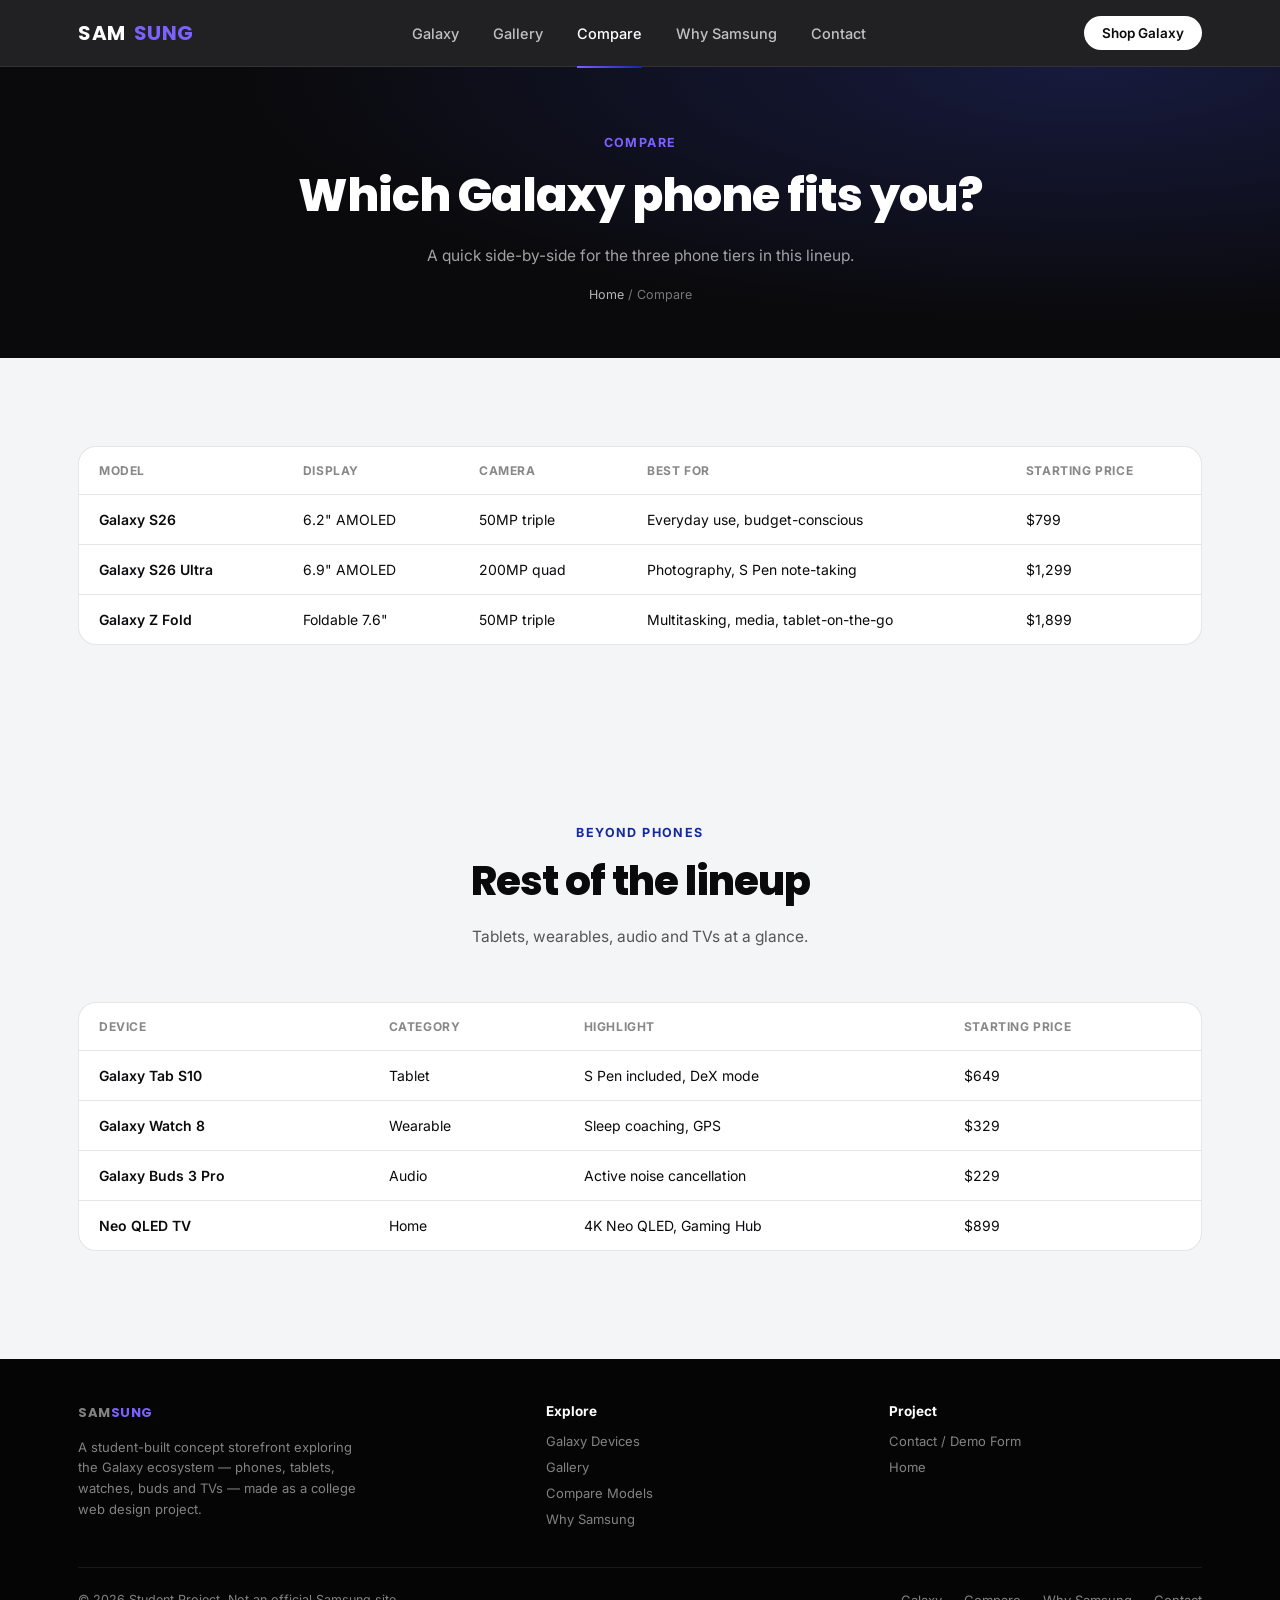
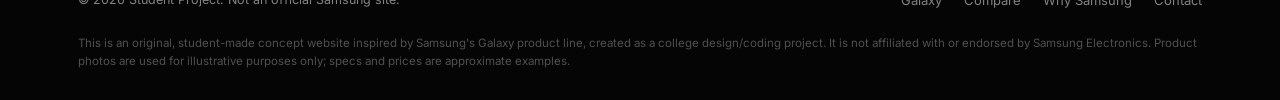
<file: compare.html>
<!DOCTYPE html>
<html lang="en">
<head>
<meta charset="UTF-8">
<meta name="viewport" content="width=device-width, initial-scale=1.0">
<title>Compare Models | Samsung Showcase</title>
<meta name="description" content="Compare specs across the Samsung Galaxy lineup.">
<link rel="preconnect" href="https://fonts.googleapis.com">
<link href="https://fonts.googleapis.com/css2?family=Poppins:wght@400;500;600;700;800&family=Inter:wght@400;500;600&display=swap" rel="stylesheet">
<link rel="stylesheet" href="style.css">
</head>
<body>
<header>
  <nav class="wrap">
    <a href="index.html" class="logo">SAM<span>SUNG</span></a>
    <ul class="navlinks">
      <li><a href="galaxy.html">Galaxy</a></li>
      <li><a href="gallery.html">Gallery</a></li>
      <li><a href="compare.html" class="active">Compare</a></li>
      <li><a href="about.html">Why Samsung</a></li>
      <li><a href="contact.html">Contact</a></li>
    </ul>
    <a href="galaxy.html" class="nav-cta">Shop Galaxy</a>
    <button class="burger" aria-label="Menu" onclick="document.getElementById('mmenu').classList.toggle('open')">☰</button>
  </nav>
  <div class="mobile-menu" id="mmenu">
    <a href="index.html">Home</a><a href="galaxy.html">Galaxy</a><a href="gallery.html">Gallery</a><a href="compare.html" class="active">Compare</a><a href="about.html">Why Samsung</a><a href="contact.html">Contact</a>
  </div>
</header>


<div class="page-header">
  <div class="wrap">
    <span class="kicker">Compare</span>
    <h1>Which Galaxy phone fits you?</h1>
    <p>A quick side-by-side for the three phone tiers in this lineup.</p>
    <div class="breadcrumb"><a href="index.html">Home</a> / Compare</div>
  </div>
</div>

<section>
  <div class="wrap">
    <div class="table-wrap">
      <table>
        <thead>
          <tr><th>Model</th><th>Display</th><th>Camera</th><th>Best for</th><th>Starting price</th></tr>
        </thead>
        <tbody>
          <tr><td>Galaxy S26</td><td>6.2" AMOLED</td><td>50MP triple</td><td>Everyday use, budget-conscious</td><td>$799</td></tr>
          <tr><td>Galaxy S26 Ultra</td><td>6.9" AMOLED</td><td>200MP quad</td><td>Photography, S Pen note-taking</td><td>$1,299</td></tr>
          <tr><td>Galaxy Z Fold</td><td>Foldable 7.6"</td><td>50MP triple</td><td>Multitasking, media, tablet-on-the-go</td><td>$1,899</td></tr>
        </tbody>
      </table>
    </div>
  </div>
</section>

<section>
  <div class="wrap">
    <div class="section-head">
      <span class="kicker">Beyond phones</span>
      <h2>Rest of the lineup</h2>
      <p>Tablets, wearables, audio and TVs at a glance.</p>
    </div>
    <div class="table-wrap">
      <table>
        <thead>
          <tr><th>Device</th><th>Category</th><th>Highlight</th><th>Starting price</th></tr>
        </thead>
        <tbody>
          <tr><td>Galaxy Tab S10</td><td>Tablet</td><td>S Pen included, DeX mode</td><td>$649</td></tr>
          <tr><td>Galaxy Watch 8</td><td>Wearable</td><td>Sleep coaching, GPS</td><td>$329</td></tr>
          <tr><td>Galaxy Buds 3 Pro</td><td>Audio</td><td>Active noise cancellation</td><td>$229</td></tr>
          <tr><td>Neo QLED TV</td><td>Home</td><td>4K Neo QLED, Gaming Hub</td><td>$899</td></tr>
        </tbody>
      </table>
    </div>
  </div>
</section>

<footer>
  <div class="wrap">
    <div class="foot-grid">
      <div>
        <a href="index.html" class="logo">SAM<span>SUNG</span></a>
        <p style="margin-top:14px; font-size:13px; line-height:1.6; max-width:280px;">A student-built concept storefront exploring the Galaxy ecosystem — phones, tablets, watches, buds and TVs — made as a college web design project.</p>
      </div>
      <div>
        <h5>Explore</h5>
        <a href="galaxy.html">Galaxy Devices</a>
        <a href="gallery.html">Gallery</a>
        <a href="compare.html">Compare Models</a>
        <a href="about.html">Why Samsung</a>
      </div>
      <div>
        <h5>Project</h5>
        <a href="contact.html">Contact / Demo Form</a>
        <a href="index.html">Home</a>
      </div>
    </div>
    <div class="foot-row">
      <span style="font-size:12.5px;">&copy; 2026 Student Project. Not an official Samsung site.</span>
      <div class="foot-links">
        <a href="galaxy.html">Galaxy</a>
        <a href="compare.html">Compare</a>
        <a href="about.html">Why Samsung</a>
        <a href="contact.html">Contact</a>
      </div>
    </div>
    <p class="disclaimer">This is an original, student-made concept website inspired by Samsung's Galaxy product line, created as a college design/coding project. It is not affiliated with or endorsed by Samsung Electronics. Product photos are used for illustrative purposes only; specs and prices are approximate examples.</p>
  </div>
</footer>

</body>
</html>
</file>
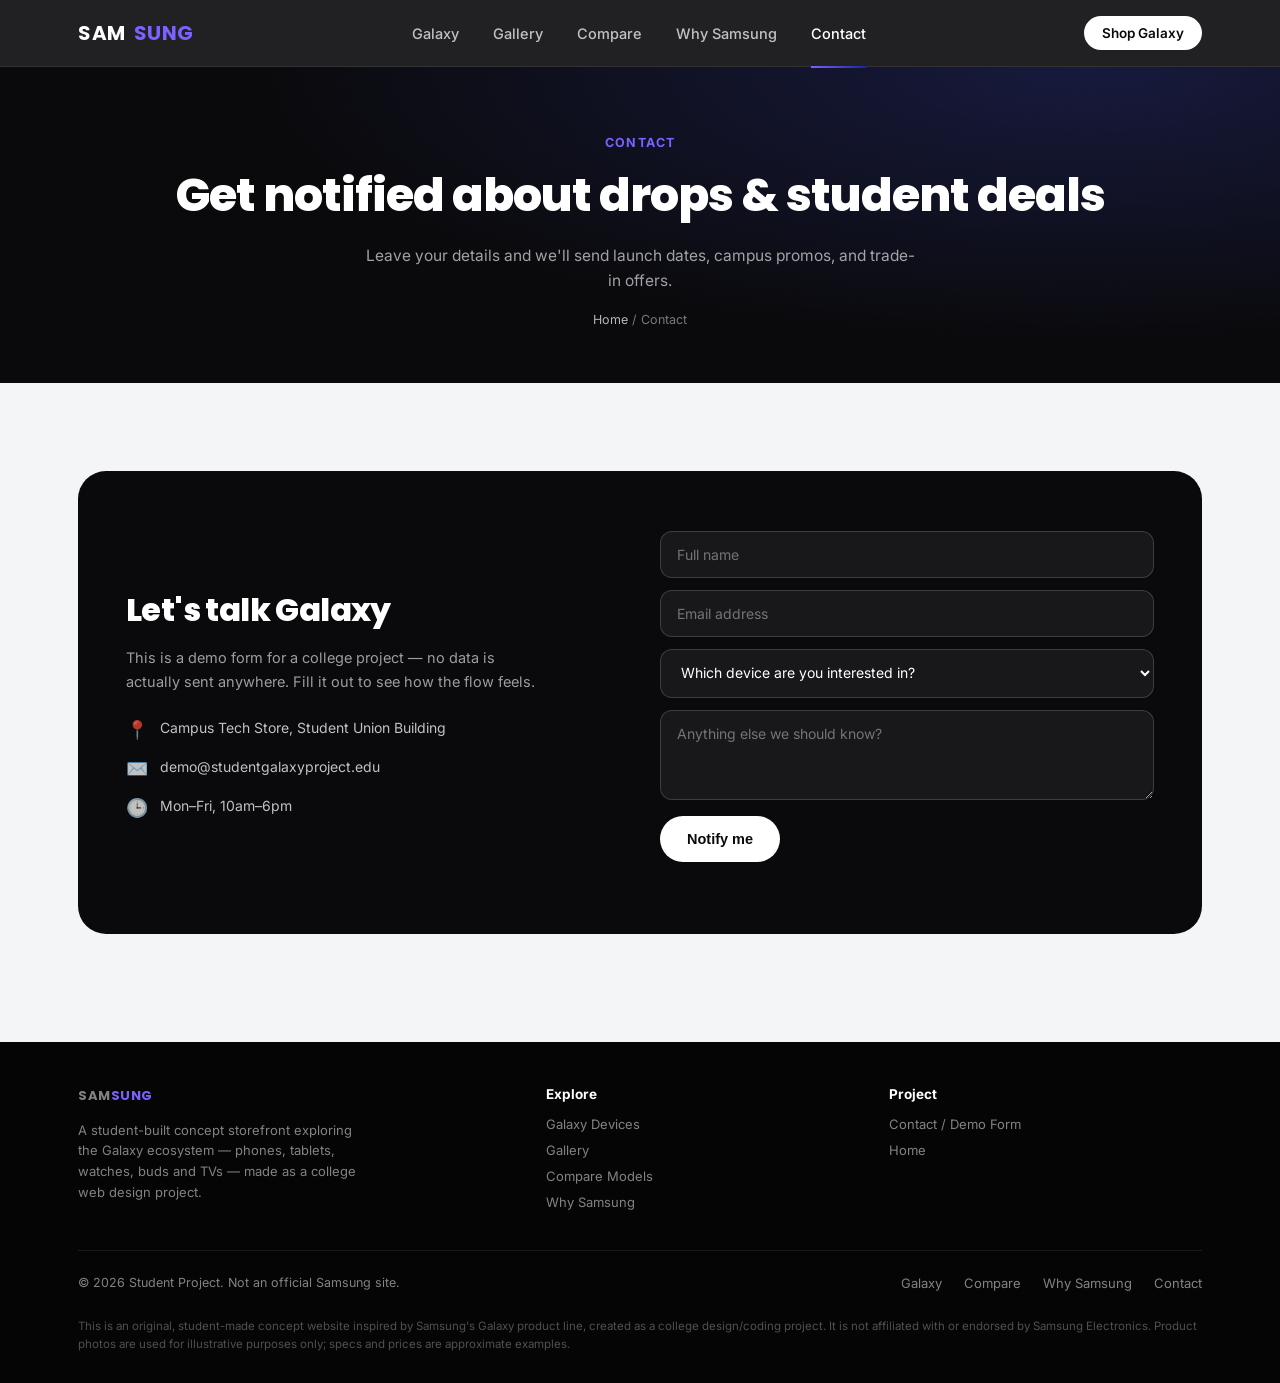
<file: contact.html>
<!DOCTYPE html>
<html lang="en">
<head>
<meta charset="UTF-8">
<meta name="viewport" content="width=device-width, initial-scale=1.0">
<title>Contact | Samsung Showcase</title>
<meta name="description" content="Get in touch or sign up for notifications on this demo storefront.">
<link rel="preconnect" href="https://fonts.googleapis.com">
<link href="https://fonts.googleapis.com/css2?family=Poppins:wght@400;500;600;700;800&family=Inter:wght@400;500;600&display=swap" rel="stylesheet">
<link rel="stylesheet" href="style.css">
</head>
<body>
<header>
  <nav class="wrap">
    <a href="index.html" class="logo">SAM<span>SUNG</span></a>
    <ul class="navlinks">
      <li><a href="galaxy.html">Galaxy</a></li>
      <li><a href="gallery.html">Gallery</a></li>
      <li><a href="compare.html">Compare</a></li>
      <li><a href="about.html">Why Samsung</a></li>
      <li><a href="contact.html" class="active">Contact</a></li>
    </ul>
    <a href="galaxy.html" class="nav-cta">Shop Galaxy</a>
    <button class="burger" aria-label="Menu" onclick="document.getElementById('mmenu').classList.toggle('open')">☰</button>
  </nav>
  <div class="mobile-menu" id="mmenu">
    <a href="index.html">Home</a><a href="galaxy.html">Galaxy</a><a href="gallery.html">Gallery</a><a href="compare.html">Compare</a><a href="about.html">Why Samsung</a><a href="contact.html" class="active">Contact</a>
  </div>
</header>


<div class="page-header">
  <div class="wrap">
    <span class="kicker">Contact</span>
    <h1>Get notified about drops &amp; student deals</h1>
    <p>Leave your details and we'll send launch dates, campus promos, and trade-in offers.</p>
    <div class="breadcrumb"><a href="index.html">Home</a> / Contact</div>
  </div>
</div>

<section>
  <div class="wrap">
    <div class="contact-box">
      <div>
        <h2>Let's talk Galaxy</h2>
        <p>This is a demo form for a college project &mdash; no data is actually sent anywhere. Fill it out to see how the flow feels.</p>
        <div class="contact-info">
          <div class="row"><span class="ic">📍</span> Campus Tech Store, Student Union Building</div>
          <div class="row"><span class="ic">✉️</span> demo@studentgalaxyproject.edu</div>
          <div class="row"><span class="ic">🕒</span> Mon&ndash;Fri, 10am&ndash;6pm</div>
        </div>
      </div>
      <form onsubmit="event.preventDefault(); document.getElementById('formMsg').textContent='Thanks — this is a demo, so nothing was actually submitted.';">
        <input type="text" placeholder="Full name" required>
        <input type="email" placeholder="Email address" required>
        <select>
          <option value="">Which device are you interested in?</option>
          <option>Galaxy S26 Ultra</option>
          <option>Galaxy Z Fold</option>
          <option>Galaxy Tab S10</option>
          <option>Galaxy Watch 8</option>
          <option>Galaxy Buds 3 Pro</option>
          <option>Neo QLED TV</option>
        </select>
        <textarea placeholder="Anything else we should know?"></textarea>
        <button type="submit" class="btn btn-primary">Notify me</button>
        <span id="formMsg" style="font-size:12.5px;color:rgba(255,255,255,0.55);"></span>
      </form>
    </div>
  </div>
</section>

<footer>
  <div class="wrap">
    <div class="foot-grid">
      <div>
        <a href="index.html" class="logo">SAM<span>SUNG</span></a>
        <p style="margin-top:14px; font-size:13px; line-height:1.6; max-width:280px;">A student-built concept storefront exploring the Galaxy ecosystem — phones, tablets, watches, buds and TVs — made as a college web design project.</p>
      </div>
      <div>
        <h5>Explore</h5>
        <a href="galaxy.html">Galaxy Devices</a>
        <a href="gallery.html">Gallery</a>
        <a href="compare.html">Compare Models</a>
        <a href="about.html">Why Samsung</a>
      </div>
      <div>
        <h5>Project</h5>
        <a href="contact.html">Contact / Demo Form</a>
        <a href="index.html">Home</a>
      </div>
    </div>
    <div class="foot-row">
      <span style="font-size:12.5px;">&copy; 2026 Student Project. Not an official Samsung site.</span>
      <div class="foot-links">
        <a href="galaxy.html">Galaxy</a>
        <a href="compare.html">Compare</a>
        <a href="about.html">Why Samsung</a>
        <a href="contact.html">Contact</a>
      </div>
    </div>
    <p class="disclaimer">This is an original, student-made concept website inspired by Samsung's Galaxy product line, created as a college design/coding project. It is not affiliated with or endorsed by Samsung Electronics. Product photos are used for illustrative purposes only; specs and prices are approximate examples.</p>
  </div>
</footer>

</body>
</html>
</file>
<file: style.css>
:root{
  --ink:#0a0a0c;
  --paper:#f4f5f7;
  --white:#ffffff;
  --samsung-blue:#1428a0;
  --violet:#7b61ff;
  --silver:#8b8f99;
  --line: rgba(10,10,12,0.10);
}
*{box-sizing:border-box; margin:0; padding:0;}
html{scroll-behavior:smooth;}
body{
  font-family:'Inter', sans-serif;
  color:var(--ink);
  background:var(--paper);
  -webkit-font-smoothing:antialiased;
  overflow-x:hidden;
}
h1,h2,h3,.display{ font-family:'Poppins', sans-serif; }
a{ text-decoration:none; color:inherit; }
ul{ list-style:none; }
img{max-width:100%;display:block;}
.wrap{ max-width:1180px; margin:0 auto; padding:0 28px; }

@media (prefers-reduced-motion: reduce){
  *{ animation-duration:0.001ms !important; animation-iteration-count:1 !important; transition-duration:0.001ms !important; scroll-behavior:auto !important; }
}

/* ---------- Nav ---------- */
header{
  position:sticky; top:0; z-index:100;
  background:rgba(10,10,12,0.9);
  backdrop-filter:blur(10px);
  border-bottom:1px solid rgba(255,255,255,0.08);
}
nav.wrap{ display:flex; align-items:center; justify-content:space-between; height:66px; }
.logo{ font-family:'Poppins',sans-serif; font-weight:700; font-size:20px; color:#fff; letter-spacing:0.5px; display:flex; align-items:center; gap:8px;}
.logo span{ color:var(--violet); }
.navlinks{ display:flex; gap:34px; }
.navlinks a{ color:rgba(255,255,255,0.72); font-size:14.5px; font-weight:500; transition:color .2s; position:relative; padding:4px 0; }
.navlinks a:hover, .navlinks a:focus-visible{ color:#fff; }
.navlinks a.active{ color:#fff; }
.navlinks a.active::after{
  content:''; position:absolute; left:0; right:0; bottom:-22px; height:2px;
  background:linear-gradient(90deg,#7b61ff,#1428a0);
}
.nav-cta{ background:#fff; color:var(--ink); padding:9px 18px; border-radius:100px; font-size:13.5px; font-weight:600; white-space:nowrap; }
.burger{ display:none; background:none; border:0; color:#fff; font-size:22px; cursor:pointer; }
.mobile-menu{ display:none; flex-direction:column; gap:2px; background:#0a0a0c; border-top:1px solid rgba(255,255,255,0.08); }
.mobile-menu a{ padding:14px 28px; color:rgba(255,255,255,0.8); font-size:15px; border-bottom:1px solid rgba(255,255,255,0.06); }
.mobile-menu a.active{ color:#fff; font-weight:600; }
.mobile-menu.open{ display:flex; }
a:focus-visible, button:focus-visible{ outline:2px solid var(--violet); outline-offset:3px; }

/* ---------- Hero (home) ---------- */
.hero{
  position:relative;
  background:radial-gradient(120% 140% at 15% 0%, #171a3d 0%, #0a0a0c 55%), var(--ink);
  color:#fff;
  padding:110px 0 90px;
  overflow:hidden;
}
.hero .wrap{ display:grid; grid-template-columns:1.05fr 0.95fr; gap:40px; align-items:center; }
.eyebrow{
  display:inline-flex; align-items:center; gap:8px;
  font-size:12.5px; font-weight:600; letter-spacing:1.2px; text-transform:uppercase;
  color:var(--violet); margin-bottom:22px;
}
.eyebrow::before{ content:''; width:7px; height:7px; border-radius:50%; background:var(--violet); box-shadow:0 0 12px var(--violet); }
.hero h1{
  font-size:clamp(38px, 5.2vw, 64px);
  font-weight:800; line-height:1.04; letter-spacing:-1.5px;
}
.hero h1 em{
  font-style:normal;
  background:linear-gradient(90deg,#7b61ff,#1428a0 70%);
  -webkit-background-clip:text; background-clip:text; color:transparent;
}
.hero p.lead{
  margin-top:22px; font-size:17px; line-height:1.65; color:rgba(255,255,255,0.65); max-width:480px;
}
.hero-actions{ display:flex; gap:14px; margin-top:34px; flex-wrap:wrap; }
.btn{
  display:inline-flex; align-items:center; justify-content:center;
  padding:14px 26px; border-radius:100px; font-weight:600; font-size:14.5px;
  cursor:pointer; border:1px solid transparent; transition:transform .15s ease, background .2s;
}
.btn-primary{ background:#fff; color:var(--ink); }
.btn-primary:hover{ transform:translateY(-2px); }
.btn-ghost{ border-color:rgba(255,255,255,0.28); color:#fff; }
.btn-ghost:hover{ background:rgba(255,255,255,0.08); }

.phone-stage{ position:relative; display:flex; justify-content:center; align-items:center; height:460px; }
.glow{
  position:absolute; width:340px; height:340px; border-radius:50%;
  background:radial-gradient(circle, rgba(123,97,255,0.55), rgba(20,40,160,0) 70%);
  filter:blur(10px);
  animation:pulse 6s ease-in-out infinite;
}
@keyframes pulse{ 0%,100%{ transform:scale(1); opacity:0.85;} 50%{ transform:scale(1.12); opacity:1;} }
.hero-photo{
  position:relative; width:100%; max-width:400px;
  border-radius:26px; overflow:hidden;
  box-shadow:0 40px 80px -20px rgba(0,0,0,0.7);
  border:1px solid rgba(255,255,255,0.14);
  transform:rotate(-3deg);
}
.hero-photo img{ width:100%; height:100%; object-fit:cover; display:block; }

/* ---------- Page header (sub-pages) ---------- */
.page-header{
  background:radial-gradient(120% 160% at 85% 0%, #171a3d 0%, #0a0a0c 55%), var(--ink);
  color:#fff; padding:64px 0 56px; text-align:center;
}
.page-header .kicker{ color:var(--violet); }
.page-header h1{ font-size:clamp(30px,4.4vw,46px); font-weight:800; letter-spacing:-1px; margin-top:10px; }
.page-header p{ margin-top:14px; color:rgba(255,255,255,0.62); font-size:15.5px; max-width:560px; margin-left:auto; margin-right:auto; line-height:1.6; }
.breadcrumb{ font-size:12.5px; color:rgba(255,255,255,0.45); margin-top:18px; }
.breadcrumb a{ color:rgba(255,255,255,0.7); }
.breadcrumb a:hover{ text-decoration:underline; }

/* ---------- Section shared ---------- */
section{ padding:88px 0; }
.section-head{ text-align:center; max-width:620px; margin:0 auto 52px; }
.kicker{ font-size:12.5px; font-weight:700; letter-spacing:1.4px; text-transform:uppercase; color:var(--samsung-blue); }
.section-head h2{ font-size:clamp(28px,3.6vw,40px); font-weight:800; letter-spacing:-1px; margin-top:10px; }
.section-head p{ margin-top:14px; color:#555; font-size:15.5px; line-height:1.6; }

/* ---------- Product grid ---------- */
.grid{ display:grid; grid-template-columns:repeat(3,1fr); gap:22px; }
.card{
  background:var(--white); border-radius:20px; padding:30px 26px 26px;
  border:1px solid var(--line);
  transition:transform .25s ease, box-shadow .25s ease;
}
.card:hover{ transform:translateY(-6px); box-shadow:0 24px 40px -20px rgba(10,10,12,0.18); }
.card .tag{
  display:inline-block; font-size:11px; font-weight:700; letter-spacing:0.6px; text-transform:uppercase;
  color:var(--samsung-blue); background:rgba(20,40,160,0.08); padding:5px 10px; border-radius:6px; margin-bottom:16px;
}
.device-art{
  height:170px; border-radius:14px; margin-bottom:20px;
  display:flex; align-items:center; justify-content:center;
  background:linear-gradient(150deg,#eef0f6,#dfe2ee);
  overflow:hidden;
}
.device-art img{ width:100%; height:100%; object-fit:cover; transition:transform .4s ease; }
.card:hover .device-art img{ transform:scale(1.05); }
.card h3{ font-size:19px; font-weight:700; margin-bottom:8px; }
.card p{ font-size:14px; color:#5c5f68; line-height:1.55; margin-bottom:16px; }
.specs{ display:flex; flex-wrap:wrap; gap:8px; margin-bottom:18px; }
.specs span{ font-size:11.5px; background:var(--paper); border:1px solid var(--line); padding:5px 10px; border-radius:100px; color:#444; }
.price-row{ display:flex; align-items:center; justify-content:space-between; }
.price{ font-weight:700; font-size:16px; }
.link{ font-size:13.5px; font-weight:600; color:var(--samsung-blue); }
.link:hover{ text-decoration:underline; }

/* ---------- Gallery ---------- */
.gallery-grid{ display:grid; grid-template-columns:repeat(4,1fr); gap:18px; }
.gallery-item{ border-radius:16px; overflow:hidden; position:relative; aspect-ratio:4/5; border:1px solid var(--line); cursor:pointer; }
.gallery-item img{ width:100%; height:100%; object-fit:cover; transition:transform .4s ease; }
.gallery-item:hover img{ transform:scale(1.06); }
.gallery-item .cap{
  position:absolute; left:0; right:0; bottom:0; padding:14px 14px 12px;
  background:linear-gradient(0deg, rgba(0,0,0,0.75), rgba(0,0,0,0));
  color:#fff; font-size:12.5px; font-weight:600;
}

/* ---------- Galaxy AI band ---------- */
.band{
  background:linear-gradient(115deg,#0a0a0c 0%, #14163a 55%, #1428a0 130%);
  color:#fff; border-radius:28px; padding:64px 48px;
}
.band .wrap{ max-width:1080px; padding:0; display:grid; grid-template-columns:1.1fr 0.9fr; gap:40px; align-items:center; }
.band h2{ font-size:clamp(26px,3.2vw,36px); font-weight:800; letter-spacing:-0.8px; }
.band p{ margin-top:16px; color:rgba(255,255,255,0.68); font-size:15px; line-height:1.6; max-width:460px; }
.stat-row{ display:grid; grid-template-columns:1fr 1fr; gap:18px; }
.stat{ background:rgba(255,255,255,0.06); border:1px solid rgba(255,255,255,0.12); border-radius:16px; padding:20px; }
.stat .num{ font-family:'Poppins',sans-serif; font-size:28px; font-weight:800; }
.stat .lbl{ font-size:12.5px; color:rgba(255,255,255,0.6); margin-top:4px; }

/* ---------- Compare table ---------- */
.table-wrap{ overflow-x:auto; border:1px solid var(--line); border-radius:18px; background:#fff; }
table{ width:100%; border-collapse:collapse; min-width:640px; }
th,td{ text-align:left; padding:16px 20px; font-size:14px; }
thead th{ font-size:12px; text-transform:uppercase; letter-spacing:0.6px; color:#888; border-bottom:1px solid var(--line); }
tbody tr:not(:last-child) td{ border-bottom:1px solid var(--line); }
tbody td:first-child{ font-weight:600; }

/* ---------- Why / About ---------- */
.why-grid{ display:grid; grid-template-columns:repeat(4,1fr); gap:20px; }
.why-card{ padding:26px 22px; border-radius:16px; background:#fff; border:1px solid var(--line); }
.why-card .ic{ font-size:26px; margin-bottom:14px; }
.why-card h4{ font-size:15.5px; font-weight:700; margin-bottom:8px; }
.why-card p{ font-size:13.5px; color:#5c5f68; line-height:1.55; }

.split{ display:grid; grid-template-columns:1fr 1fr; gap:48px; align-items:center; }
.split img{ border-radius:20px; border:1px solid var(--line); }
.split h2{ font-size:clamp(26px,3.2vw,34px); font-weight:800; letter-spacing:-0.8px; }
.split p{ margin-top:14px; color:#555; font-size:15px; line-height:1.65; }
.timeline{ margin-top:24px; display:flex; flex-direction:column; gap:16px; }
.timeline li{ display:flex; gap:14px; font-size:14px; color:#444; }
.timeline b{ color:var(--ink); }

/* ---------- Contact ---------- */
.contact-box{
  background:var(--ink); color:#fff; border-radius:28px; padding:60px 48px;
  display:grid; grid-template-columns:1fr 1fr; gap:40px; align-items:center;
}
.contact-box h2{ font-size:clamp(24px,3vw,32px); font-weight:800; letter-spacing:-0.6px; }
.contact-box p{ color:rgba(255,255,255,0.6); margin-top:12px; font-size:14.5px; line-height:1.6; max-width:420px; }
form{ display:flex; flex-direction:column; gap:12px; }
input, textarea, select{
  background:rgba(255,255,255,0.06); border:1px solid rgba(255,255,255,0.16); border-radius:12px;
  padding:14px 16px; color:#fff; font-size:14px; font-family:inherit;
}
input::placeholder, textarea::placeholder{ color:rgba(255,255,255,0.4); }
textarea{ resize:vertical; min-height:90px; }
form .btn-primary{ align-self:flex-start; margin-top:4px; }
.contact-info{ display:flex; flex-direction:column; gap:18px; margin-top:26px; }
.contact-info .row{ display:flex; gap:12px; font-size:14px; color:rgba(255,255,255,0.75); }
.contact-info .ic{ font-size:18px; }

/* ---------- Footer ---------- */
footer{ background:#050506; color:rgba(255,255,255,0.5); padding:44px 0 30px; margin-top:20px; }
.foot-grid{ display:grid; grid-template-columns:1.4fr 1fr 1fr; gap:30px; padding-bottom:30px; border-bottom:1px solid rgba(255,255,255,0.08); }
.foot-grid h5{ color:#fff; font-size:13.5px; margin-bottom:14px; }
.foot-grid a{ display:block; font-size:13px; color:rgba(255,255,255,0.5); margin-bottom:10px; }
.foot-grid a:hover{ color:#fff; }
.foot-row{ display:flex; justify-content:space-between; align-items:center; flex-wrap:wrap; gap:16px; padding-top:24px; }
.foot-links{ display:flex; gap:22px; }
.foot-links a{ font-size:13px; color:rgba(255,255,255,0.5); }
.foot-links a:hover{ color:#fff; }
.disclaimer{ font-size:11.5px; color:rgba(255,255,255,0.3); margin-top:26px; line-height:1.6; }

@media (max-width: 900px){
  .navlinks{ display:none; }
  .burger{ display:block; }
  .hero .wrap{ grid-template-columns:1fr; }
  .phone-stage{ height:340px; order:-1; }
  .grid{ grid-template-columns:1fr 1fr; }
  .band .wrap{ grid-template-columns:1fr; }
  .why-grid{ grid-template-columns:1fr 1fr; }
  .contact-box{ grid-template-columns:1fr; padding:40px 26px;}
  .split{ grid-template-columns:1fr; }
  .foot-grid{ grid-template-columns:1fr; }
}
@media (max-width:560px){
  .grid{ grid-template-columns:1fr; }
  .why-grid{ grid-template-columns:1fr; }
  .band{ padding:44px 24px; }
  .stat-row{ grid-template-columns:1fr; }
  .gallery-grid{ grid-template-columns:1fr 1fr; }
}
</file>
